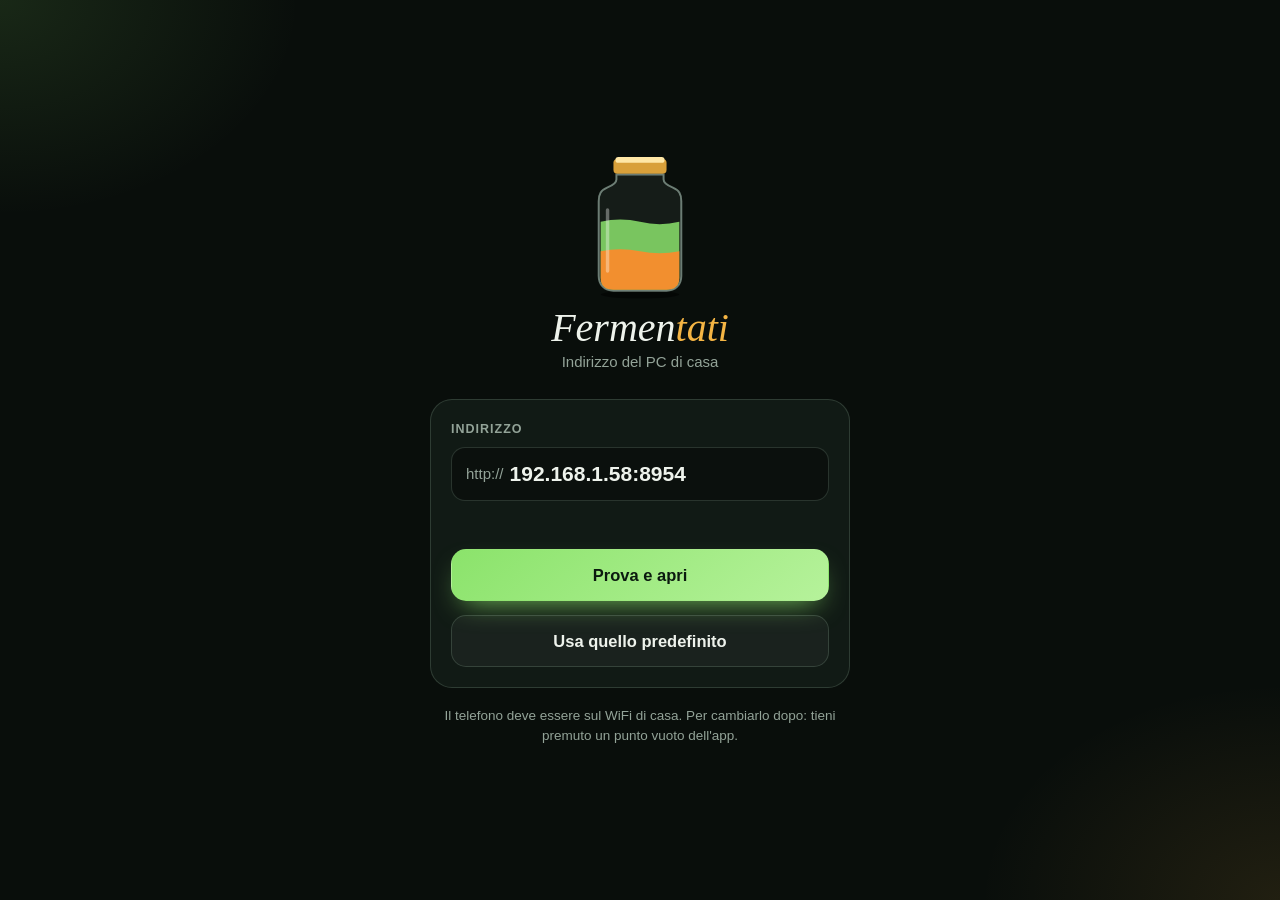
<file: android/assets/setup.html>
<!doctype html>
<html lang="it">
<head>
<meta charset="utf-8">
<meta name="viewport" content="width=device-width,initial-scale=1,viewport-fit=cover">
<title>Fermentati</title>
<style>
:root{--bg:#090e0b;--panel:#131c17;--line:rgba(196,236,208,.16);--tx:#eef3ec;--tx2:#c9d4cb;--mut:#93a398;--green:#8be36b;--amber:#f5b544;--red:#ff5c7a}
*{box-sizing:border-box}
html,body{margin:0;min-height:100%;background:var(--bg);color:var(--tx);font:16px/1.5 sans-serif;-webkit-tap-highlight-color:transparent}
body{min-height:100vh;display:flex;align-items:center;justify-content:center;padding:28px 20px;
  background:radial-gradient(500px 360px at 0% 0%,rgba(139,227,107,.12),transparent 60%),radial-gradient(500px 360px at 100% 100%,rgba(245,181,68,.10),transparent 60%),var(--bg)}
main{width:100%;max-width:420px;text-align:center}
svg.logo{width:118px;height:auto;margin:0 auto 6px;display:block;overflow:visible}
.bub{animation:rise 3.6s ease-in infinite;opacity:0}
.bub:nth-of-type(2){animation-delay:1.1s}.bub:nth-of-type(3){animation-delay:2.2s}
@keyframes rise{0%{transform:translateY(0);opacity:0}15%{opacity:.9}100%{transform:translateY(-38px);opacity:0}}
h1{margin:6px 0 2px;font:italic 400 40px/1.05 serif}
h1 em{color:var(--amber)}
.sub{margin:0 0 26px;color:var(--mut);font-size:15px}
.card{padding:20px;border-radius:22px;background:rgba(20,30,24,.8);border:1px solid var(--line);text-align:left}
label{display:block;font-size:12.5px;font-weight:700;letter-spacing:.08em;text-transform:uppercase;color:var(--mut);margin-bottom:8px}
.inp{display:flex;align-items:center;gap:6px;padding:0 14px;border-radius:14px;background:rgba(0,0,0,.35);border:1px solid var(--line)}
.inp:focus-within{border-color:rgba(139,227,107,.6);box-shadow:0 0 0 4px rgba(139,227,107,.12)}
.inp span{color:var(--mut);font-size:15px}
input{flex:1;min-width:0;background:none;border:0;outline:0;color:var(--tx);font:600 21px sans-serif;padding:14px 0}
.btn{display:flex;align-items:center;justify-content:center;gap:8px;width:100%;min-height:52px;margin-top:14px;border-radius:15px;border:1px solid transparent;font:700 16.5px sans-serif;cursor:pointer}
.primary{color:#0b1a0f;background:linear-gradient(140deg,#8be36b,#b6f29b);box-shadow:0 12px 28px -12px rgba(139,227,107,.85)}
.ghost{color:var(--tx);background:rgba(255,255,255,.04);border-color:var(--line)}
.btn:active{transform:scale(.98)}
.btn[disabled]{opacity:.6}
.msg{min-height:22px;margin:12px 2px 0;font-size:14.5px;color:var(--tx2)}
.msg.ok{color:var(--green)}.msg.ko{color:var(--red)}.msg.wait{color:var(--amber)}
.hint{margin:18px 4px 0;color:var(--mut);font-size:13.5px}
[hidden]{display:none!important}
</style>
</head>
<body>
<main>
  <svg class="logo" viewBox="0 0 120 150" aria-hidden="true">
    <ellipse cx="60" cy="144" rx="40" ry="4" fill="#000" opacity=".5"/>
    <rect x="33" y="6" width="54" height="15" rx="4" fill="#d9a03a"/><rect x="35" y="4" width="50" height="6" rx="3" fill="#ffe7a6"/>
    <path d="M36 22h48v5c0 4 4 6 9 8 7 3 9 7 9 14v76c0 9-6 15-15 15H33c-9 0-15-6-15-15V49c0-7 2-11 9-14 5-2 9-4 9-8z" fill="rgba(210,245,230,.06)" stroke="rgba(225,255,240,.45)" stroke-width="2"/>
    <path d="M20 70q20-5 40 0t40 0v57c0 8-5 12-13 12H33c-8 0-13-4-13-12z" fill="#8be36b" opacity=".85"/>
    <path d="M20 100q20-4 40 0t40 0v27c0 8-5 12-13 12H33c-8 0-13-4-13-12z" fill="#ff8a2b" opacity=".9"/>
    <path d="M27 58v62" stroke="#fff" stroke-opacity=".35" stroke-width="3.5" stroke-linecap="round"/>
    <circle class="bub" cx="48" cy="112" r="3" fill="#fff" fill-opacity=".5"/><circle class="bub" cx="70" cy="118" r="2.4" fill="#fff" fill-opacity=".5"/><circle class="bub" cx="60" cy="108" r="2" fill="#fff" fill-opacity=".5"/>
  </svg>
  <h1>Fermen<em>tati</em></h1>
  <p class="sub">Indirizzo del PC di casa</p>
  <form class="card" id="f" autocomplete="off">
    <label for="a">Indirizzo</label>
    <div class="inp"><span>http://</span><input id="a" inputmode="url" autocapitalize="off" spellcheck="false" placeholder="192.168.1.58:8954"></div>
    <p class="msg" id="m" aria-live="polite"></p>
    <button class="btn primary" id="go" type="submit">Prova e apri</button>
    <button class="btn ghost" id="anyway" type="button" hidden>Apri comunque</button>
    <button class="btn ghost" id="def" type="button">Usa quello predefinito</button>
  </form>
  <p class="hint">Il telefono deve essere sul WiFi di casa. Per cambiarlo dopo: tieni premuto un punto vuoto dell'app.</p>
</main>
<script>
var B = window.Fermentati, a = document.getElementById('a'), m = document.getElementById('m'), go = document.getElementById('go'), any = document.getElementById('anyway');
var def = B ? B.defaultAddress() : '192.168.1.58:8954';
a.value = (B && B.getAddress()) || def;
document.getElementById('def').onclick = function () { a.value = def; msg('', ''); };
function msg(t, c) { m.textContent = t; m.className = 'msg ' + (c || ''); }
document.getElementById('f').onsubmit = function (e) {
  e.preventDefault(); any.hidden = true;
  if (!B) { msg('Apri questa pagina dall’app Fermentati.', 'ko'); return; }
  var r = B.check(a.value);
  if (r === 'invalid') { msg('Scrivi un indirizzo tipo 192.168.1.58:8954', 'ko'); return; }
  if (r.indexOf('notlocal:') === 0) { msg('Solo indirizzi di casa (192.168.0.x, 192.168.1.x), nome.local o nome Tailscale (.ts.net)', 'ko'); return; }
  a.value = r.slice(3);
  msg('Provo a collegarmi…', 'wait'); go.disabled = true;
  B.ping(a.value);
};
window.onPing = function (ok) {
  go.disabled = false;
  if (ok) { msg('Trovato! Apro…', 'ok'); B.saveAndOpen(a.value); }
  else { msg('Non risponde. PC acceso? Stesso WiFi?', 'ko'); any.hidden = false; }
};
any.onclick = function () { B.saveAndOpen(a.value); };
</script>
</body>
</html>
</file>
